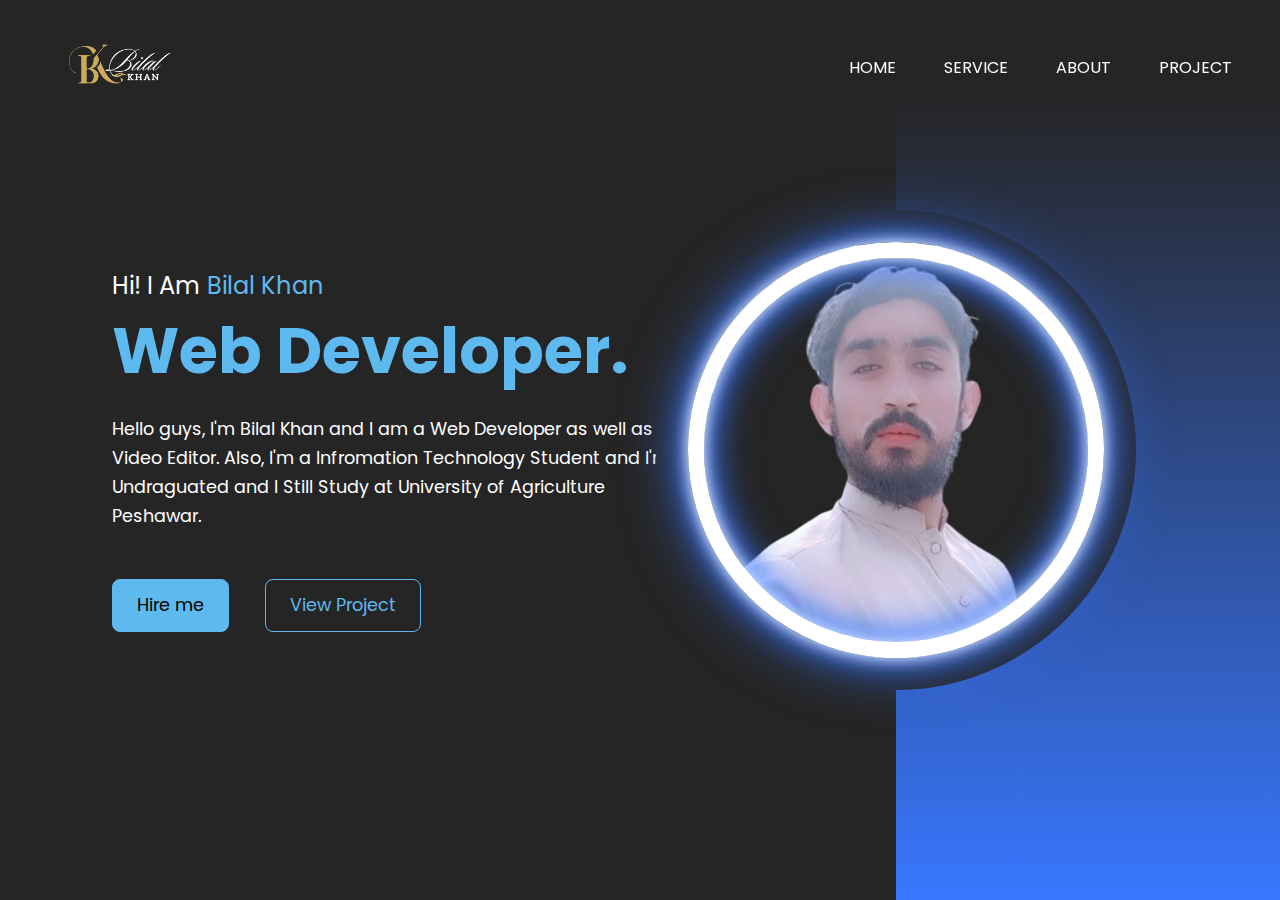
<file: Task Three Personal Portfolio Page/index.html>
<!DOCTYPE html>
<html lang="en">
  <head>
    <meta charset="UTF-8" />
    <meta name="viewport" content="width=device-width, initial-scale=1.0" />
    <title>Portfolio Website</title>
    <link rel="stylesheet" href="./style.css" />
    <link
      rel="stylesheet"
      href="https://cdnjs.cloudflare.com/ajax/libs/font-awesome/6.6.0/css/all.min.css"
      integrity="sha512-Kc323vGBEqzTmouAECnVceyQqyqdsSiqLQISBL29aUW4U/M7pSPA/gEUZQqv1cwx4OnYxTxve5UMg5GT6L4JJg=="
      crossorigin="anonymous"
      referrerpolicy="no-referrer"
    />
  </head>
  <body>
    <div class="portfolio-container">
      <div class="nav-bar">
        <div class="page-logo">
          <a href="./index.html">
            <img src="./Images/Bilal.png" alt="" />
          </a>
        </div>
        <ul class="navlist">
          <li>
            <a href="./index.html">Home</a>
          </li>
          <li>
            <a href="./services.html">Service</a>
          </li>
          <li>
            <a href="./about.html">About</a>
          </li>
          <li>
            <a href="./projects.html">Project</a>
          </li>
        </ul>
      </div>

      <div class="left-container">
        <div class="icons">
          <a href="https://www.facebook.com/" target="_blank">
            <i class="fa-brands fa-facebook-f"></i>
          </a>
          <a
            href="https://www.linkedin.com/in/muhammad-bilal-9aa754247/"
            target="_blank"
          >
            <i class="fa-brands fa-linkedin-in"></i>
          </a>
          <a
            href="https://www.youtube.com/@MuhammadBilal-rb6se"
            target="_blank"
          >
            <i class="fa-brands fa-youtube"></i>
          </a>
          <a href="https://www.instagram.com/mubilal8378/" target="_blank">
            <i class="fa-brands fa-instagram"></i>
          </a>
        </div>

        <div class="content">
          <p class="intro">Hi! I Am <span>Bilal Khan</span></p>
          <h1>Web Developer.</h1>
          <p class="detail">
            Hello guys, I'm Bilal Khan and I am a Web Developer as well as a
            Video Editor. Also, I'm a Infromation Technology Student and I'm
            Undraguated and I Still Study at University of Agriculture Peshawar.
          </p>
          <div class="btn-container">
            <button class="hire-me-btn">Hire me</button>
            <button class="view-pro-btn">View Project</button>
          </div>
        </div>
      </div>
      <div class="right-container"></div>
      <div class="design">
        <div class="circle"></div>
        <div class="circle"></div>
      </div>
    </div>
  </body>
</html>
</file>
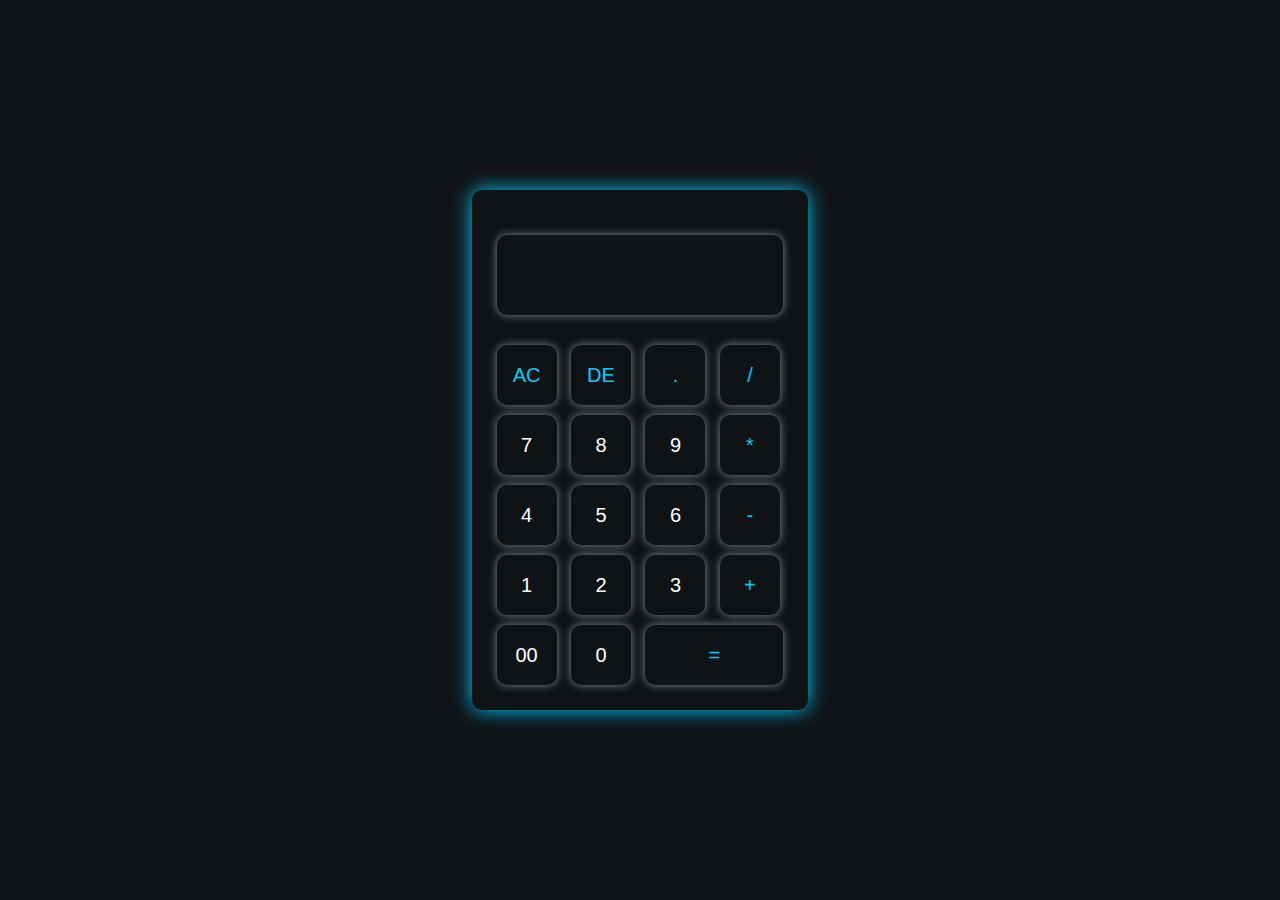
<file: Task Two Calculator/index.html>
<!DOCTYPE html>
<html lang="en">
  <head>
    <meta charset="UTF-8" />
    <meta name="viewport" content="width=device-width, initial-scale=1.0" />
    <title>Making Calculator</title>
    <link rel="stylesheet" href="./style.css" />
  </head>
  <body>
    <div class="container">
      <div class="calculator">
        <form action="">
          <div class="display">
            <input type="text" name="display" />
          </div>
          <div>
            <input
              type="button"
              value="AC"
              onclick="display.value = '' "
              class="operator"
            />
            <input
              type="button"
              value="DE"
              onclick="display.value = display.value.toString().slice(0,-1)"
              class="operator"
            />
            <input
              type="button"
              value="."
              onclick="display.value += '.' "
              class="operator"
            />
            <input
              type="button"
              value="/"
              onclick="display.value += '/' "
              class="operator"
            />
          </div>
          <div>
            <input type="button" value="7" onclick="display.value += '7'" />
            <input type="button" value="8" onclick="display.value += '8'" />
            <input type="button" value="9" onclick="display.value += '9'" />
            <input
              type="button"
              value="*"
              onclick="display.value += '*'"
              class="operator"
            />
          </div>
          <div>
            <input type="button" value="4" onclick="display.value += '4'" />
            <input type="button" value="5" onclick="display.value += '5'" />
            <input type="button" value="6" onclick="display.value += '6'" />
            <input
              type="button"
              value="-"
              onclick="display.value += '-'"
              class="operator"
            />
          </div>
          <div>
            <input type="button" value="1" onclick="display.value += '1'" />
            <input type="button" value="2" onclick="display.value += '2'" />
            <input type="button" value="3" onclick="display.value += '3'" />
            <input
              type="button"
              value="+"
              onclick="display.value += '+'"
              class="operator"
            />
          </div>
          <div>
            <input type="button" value="00" onclick="display.value += '00'" />
            <input type="button" value="0" onclick="display.value += '0'" />
            <input
              type="button"
              value="="
              onclick="display.value = eval(display.value)"
              class="equal operator"
            />
          </div>
        </form>
      </div>
    </div>
  </body>
</html>
</file>
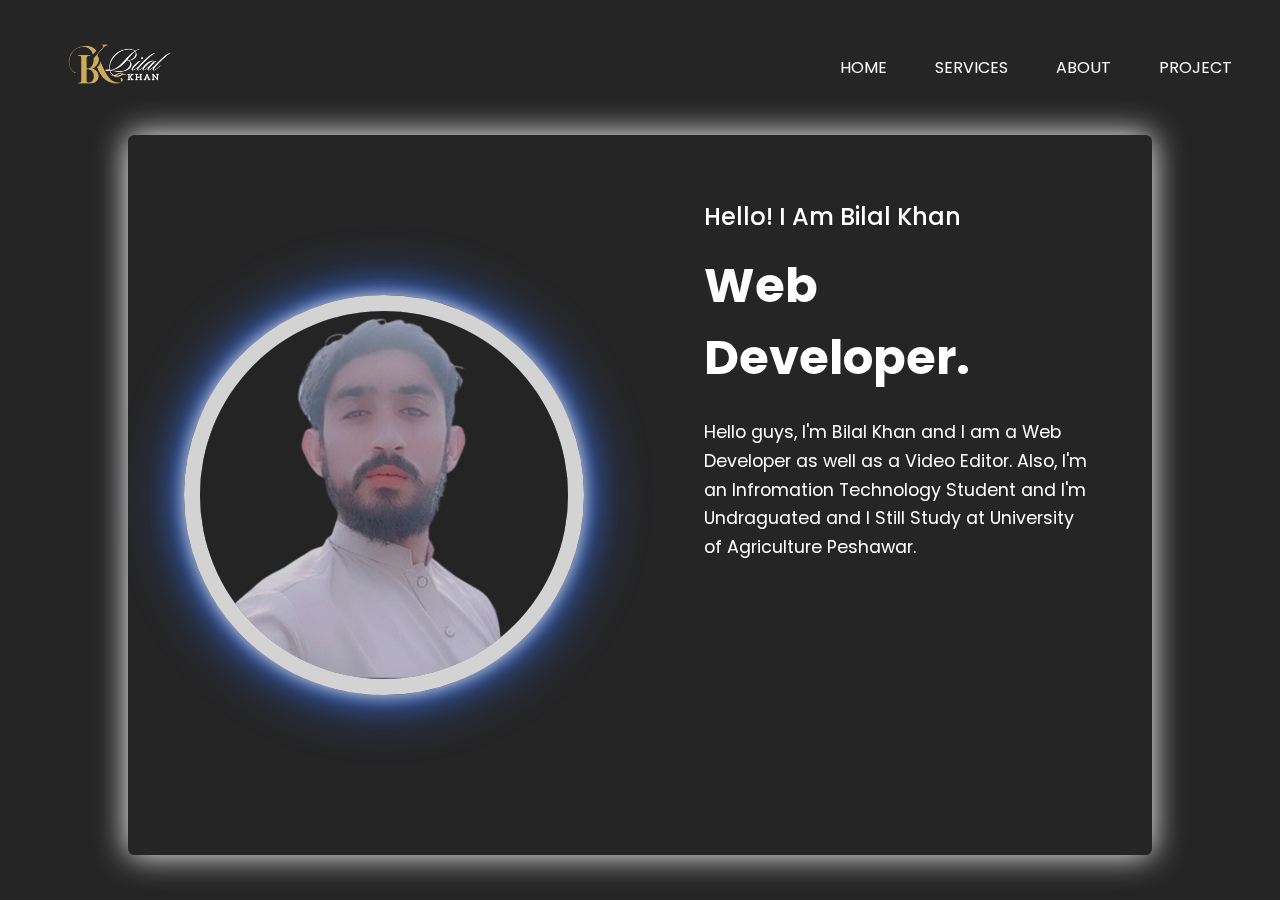
<file: Task Three Personal Portfolio Page/about.html>
<!DOCTYPE html>
<html lang="en">
  <head>
    <meta charset="UTF-8" />
    <meta name="viewport" content="width=device-width, initial-scale=1.0" />
    <title>About Page</title>
    <link rel="stylesheet" href="./style.css" />
    <style>
      #portfolio-container {
        background-color: #262525;
        width: 100%;
        height: 100vh;
        font-family: "Poppins", sans-serif;
      }
      #main {
        background-color: transparent;
        width: 80%;
        height: 80vh;
        position: absolute;
        top: 55%;
        left: 50%;
        transform: translate(-50%, -50%);
        box-shadow: 0 0 2rem #fff;
        border-radius: 0.4rem;
        display: flex;
      }
      #left-container {
        width: 50%;
        height: 100%;
        display: flex;
        justify-content: center;
        align-items: center;
      }

      #left-container img {
        width: 25rem;
        height: 25rem;
        border-radius: 50%;
        border: 1rem solid #fff;
        box-shadow: 0 0 1rem #fff, inset 0 0 1rem #fff, 0 0 2rem #3877ff,
          inset 0 0 2rem #3877ff, 0 0 4rem #3877ff, inset 0 0 3rem #3877ff;
        opacity: 0.8;
      }

      #right-container {
        width: 50%;
        height: 100%;
        padding: 4rem;
      }

      #right-container h2 {
        color: #fff;
        font-size: 1.5rem;
        margin-bottom: 1rem;
        font-weight: 500;
      }
      #right-container h1 {
        color: #fff;
        font-size: 3rem;
        margin-bottom: 1.5rem;
      }

      #right-container p {
        color: #fff;
        font-size: 1.1rem;
        line-height: 1.8rem;
      }
    </style>
  </head>
  <body>
    <div id="portfolio-container">
      <div class="nav-bar">
        <div class="page-logo">
          <a href="./index.html">
            <img src="./Images/Bilal.png" alt="" />
          </a>
        </div>
        <ul class="navlist">
          <li>
            <a href="./index.html">Home</a>
          </li>
          <li>
            <a href="./services.html">Services</a>
          </li>
          <li>
            <a href="./about.html">About</a>
          </li>
          <li>
            <a href="./projects.html">Project</a>
          </li>
        </ul>
      </div>
      <div id="main">
        <div id="left-container">
          <img src="./Images/profile-img-1.jpg" alt="" />
        </div>
        <div id="right-container">
          <h2>Hello! I Am Bilal Khan</h2>
          <h1>Web Developer.</h1>
          <p>
            Hello guys, I'm Bilal Khan and I am a Web Developer as well as a
            Video Editor. Also, I'm an Infromation Technology Student and I'm
            Undraguated and I Still Study at University of Agriculture Peshawar.
          </p>
        </div>
      </div>
    </div>
  </body>
</html>
</file>
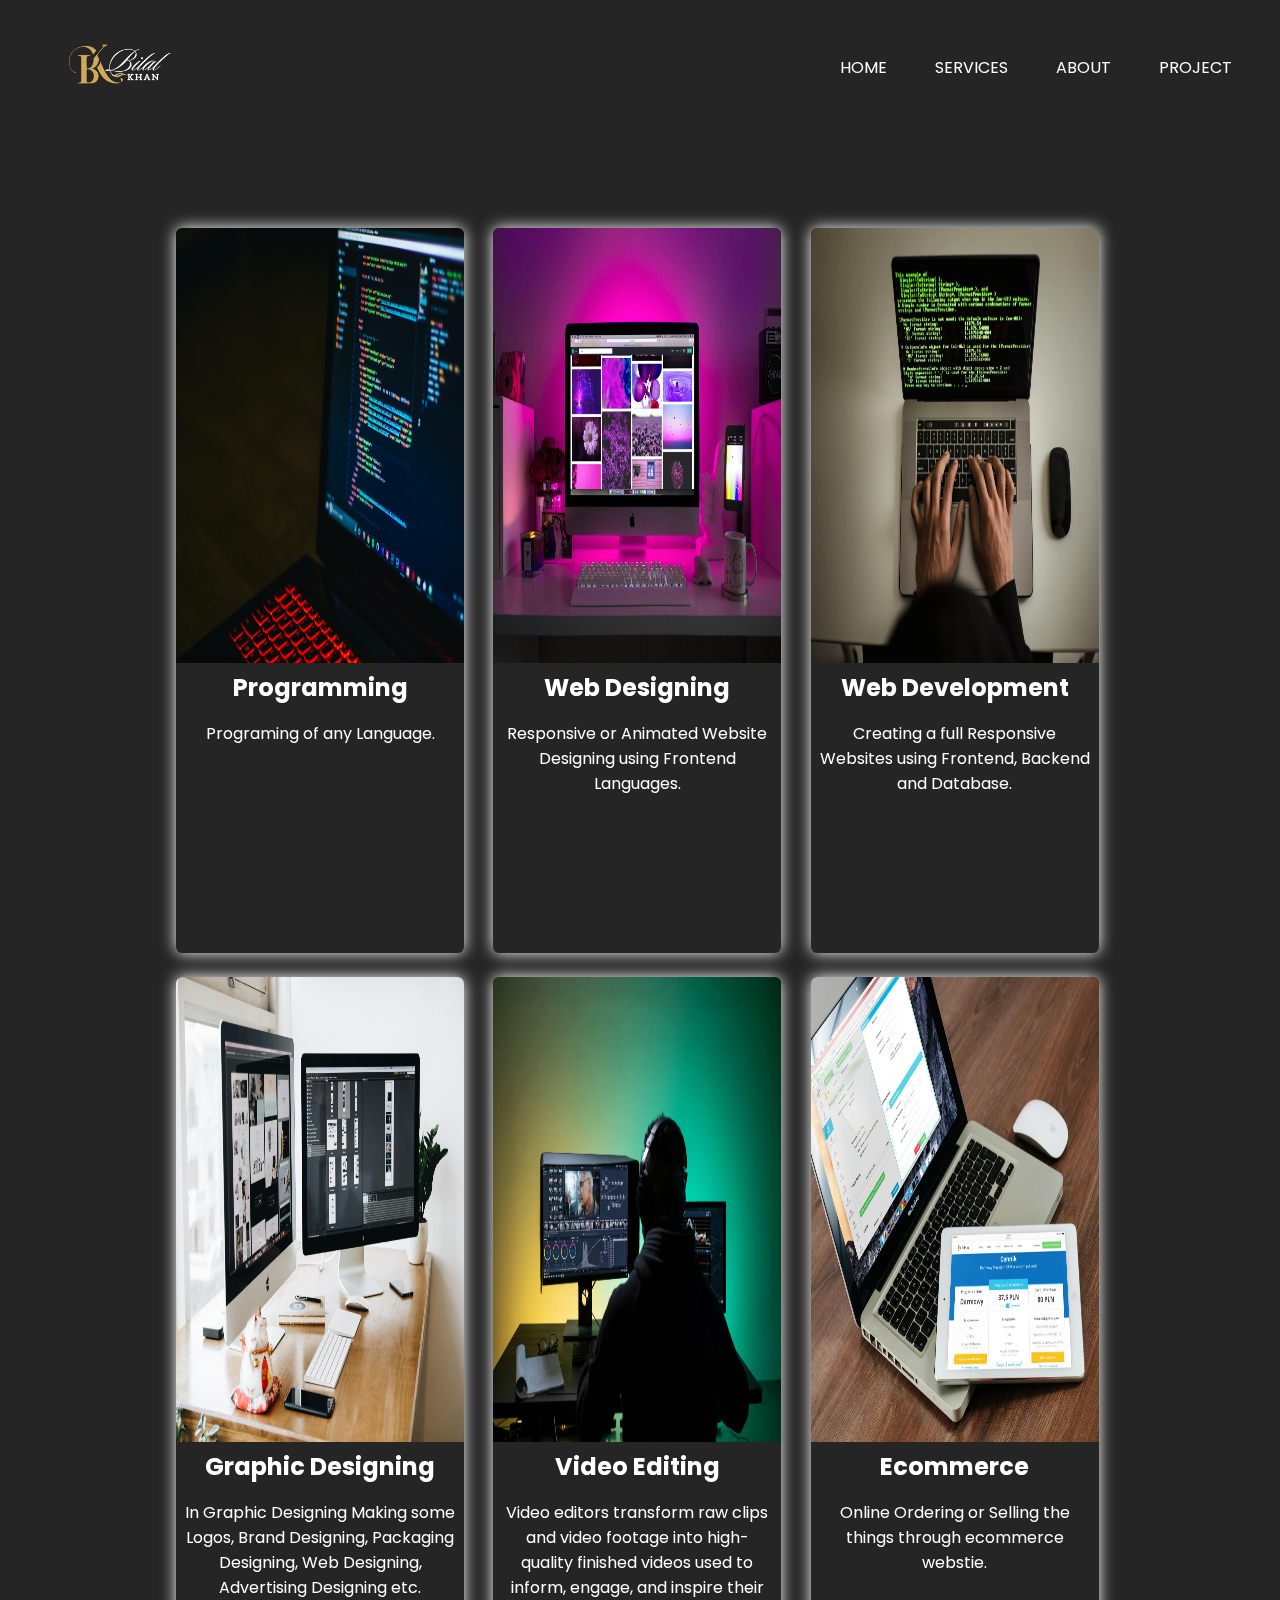
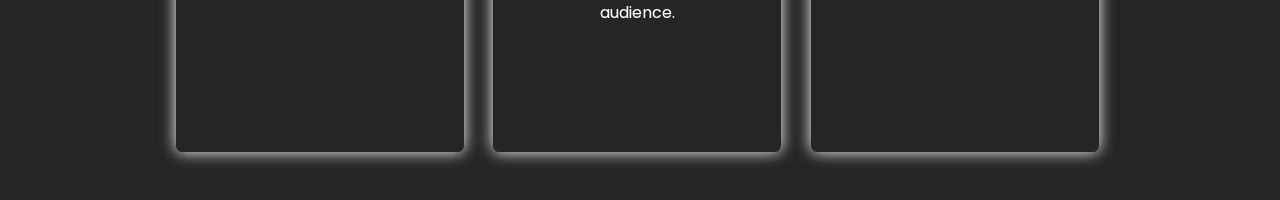
<file: Task Three Personal Portfolio Page/services.html>
<!DOCTYPE html>
<html lang="en">
  <head>
    <meta charset="UTF-8" />
    <meta name="viewport" content="width=device-width, initial-scale=1.0" />
    <title>Services Page</title>
    <link rel="stylesheet" href="./style.css" />
    <style>
      #portfolio-container {
        background-color: #262525;
        width: 100%;
        height: 200vh;
        font-family: "Poppins", sans-serif;
        position: relative;
      }

      .main-container {
        width: 80%;
        height: 90%;
        position: absolute;
        top: 55%;
        left: 50%;
        transform: translate(-50%, -50%);
        padding: 3rem;
        display: grid;
        grid-template-columns: 1fr 1fr 1fr;
        grid-gap: 1.5rem;
      }

      .products {
        width: 18rem;
        box-shadow: 0 0 1rem #fff;
        border-radius: 0.4rem;
        overflow: hidden;
        transition: all 0.5s;
        cursor: pointer;
      }

      .products:hover {
        box-shadow: 0 0 1rem #0cf;
        scale: 1.05;
      }

      .products img {
        width: 100%;
        height: 60%;
      }

      .products h2 {
        color: #fff;
        text-align: center;
        margin-bottom: 0.5rem;
      }

      .products p {
        text-align: center;
        color: #fff;
        padding: 0.5rem 0.5rem 1rem;
      }
    </style>
  </head>
  <body>
    <div id="portfolio-container">
      <div class="nav-bar">
        <div class="page-logo">
          <a href="./index.html">
            <img src="./Images/Bilal.png" alt="" />
          </a>
        </div>
        <ul class="navlist">
          <li>
            <a href="./index.html">Home</a>
          </li>
          <li>
            <a href="./services.html">Services</a>
          </li>
          <li>
            <a href="./about.html">About</a>
          </li>
          <li>
            <a href="./projects.html">Project</a>
          </li>
        </ul>
      </div>
      <div class="main-container">
        <div class="products">
          <img src="./Images/programming.jpg" alt="" />
          <h2>Programming</h2>
          <p>Programing of any Language.</p>
        </div>
        <div class="products">
          <img src="./Images/web-design.jpg" alt="" />
          <h2>Web Designing</h2>
          <p>
            Responsive or Animated Website Designing using Frontend Languages.
          </p>
        </div>
        <div class="products">
          <img src="./Images/web-developing.jpg" alt="" />
          <h2>Web Development</h2>
          <p>
            Creating a full Responsive Websites using Frontend, Backend and
            Database.
          </p>
        </div>
        <div class="products">
          <img src="./Images/graphic-designing.jpg" alt="" />
          <h2>Graphic Designing</h2>
          <p>
            In Graphic Designing Making some Logos, Brand Designing, Packaging
            Designing, Web Designing, Advertising Designing etc.
          </p>
        </div>
        <div class="products">
          <img src="./Images/video-editing.jpg" alt="" />
          <h2>Video Editing</h2>
          <p>
            Video editors transform raw clips and video footage into
            high-quality finished videos used to inform, engage, and inspire
            their audience.
          </p>
        </div>
        <div class="products">
          <img src="./Images/ecommerce.jpg" alt="" />
          <h2>Ecommerce</h2>
          <p>
            Online Ordering or Selling the things through ecommerce webstie.
          </p>
        </div>
      </div>
    </div>
  </body>
</html>
</file>
<file: Task Three Personal Portfolio Page/style.css>
@import url("https://fonts.googleapis.com/css2?family=Poppins:ital,wght@0,100;0,200;0,300;0,400;0,500;0,600;0,700;0,800;0,900;1,100;1,200;1,300;1,400;1,500;1,600;1,700;1,800;1,900&display=swap");

* {
  margin: 0;
  padding: 0;
  box-sizing: border-box;
  font-family: "Poppins", sans-serif;
}

.portfolio-container {
  width: 100%;
  min-height: 100vh;
  display: flex;
}

.nav-bar {
  display: flex;
  justify-content: space-between;
  align-items: center;
  width: 100%;
  height: 15vh;
  position: fixed;
}

.navlist {
  display: flex;
  justify-self: center;
  align-items: center;
}

.navlist li {
  list-style: none;
  margin-right: 3rem;
}

.page-logo img {
  width: 8rem;
  margin-left: 3rem;
}

.navlist li a {
  text-decoration: none;
  text-transform: uppercase;
  font-size: 1rem;
  color: #fff;
  transition: 0.2s;
}

.navlist li a:hover {
  border-bottom: 0.1rem solid #fff;
  color: #5db9ee;
}

.left-container,
.right-container {
  height: 100vh;
  display: flex;
  align-items: center;
}

.left-container {
  width: 70%;
  background-color: #262525;
  padding-left: 3rem;
}

.right-container {
  width: 30%;
  background: linear-gradient(#262525 10%, #3877ff);
}

.icons .fa-brands {
  color: #fff;
  font-size: 1.5rem;
}

.icons .fa-brands:hover {
  background: linear-gradient(#fff, #3877ff);
  -webkit-background-clip: text;
  -webkit-text-fill-color: transparent;
  cursor: pointer;
}

.icons {
  display: flex;
  justify-content: center;
  align-items: center;
  flex-direction: column;
  gap: 3rem;
}

.content {
  margin-left: 4rem;
}

.content .intro {
  font-size: 1.5rem;
  color: #fff;
}

.content .intro span {
  color: #5db9ee;
}

.content h1 {
  font-size: 4rem;
  color: #5db9ee;
}

.content .detail {
  color: #fff;
  max-width: 35rem;
  font-size: 1.1rem;
  line-height: 1.8rem;
  margin: 1.1rem 0 3rem 0;
}

.btn-container button {
  border: 0.1rem solid #5db9ee;
  font-size: 1.1rem;
  padding: 0.8rem 1.5rem;
  background-color: transparent;
  border-radius: 0.5rem;
  transition: 0.5s ease;
  cursor: pointer;
}

.btn-container .hire-me-btn {
  background-color: #5db9ee;
}

.btn-container .hire-me-btn:hover {
  background-color: transparent;
  color: #5db9ee;
}

.btn-container .view-pro-btn {
  background-color: transparent;
  color: #5db9ee;
  margin-left: 2rem;
}

.btn-container .view-pro-btn:hover {
  background-color: #5db9ee;
  color: #262525;
}

.design .circle {
  aspect-ratio: 1;
  position: absolute;
  border-radius: 50%;
  top: 50%;
  left: 70%;
  transform: translate(-50%, -50%);
}

.circle:nth-child(1) {
  background: linear-gradient(90deg, #262525 50%, #262525 50%);
  width: 30rem;
}

.circle:nth-child(2) {
  background-image: url("./Images/profile-img-1.jpg");
  background-size: 100%;
  background-repeat: no-repeat;
  width: 26rem;
  border: 1rem solid #fff;
  box-shadow: 0 0 1rem #fff, inset 0 0 1rem #fff, 0 0 2rem #3877ff,
    inset 0 0 2rem #3877ff, 0 0 4rem #3877ff, inset 0 0 3rem #3877ff;
}
</file>
<file: Task Two Calculator/style.css>
* {
  margin: 0;
  padding: 0;
  box-sizing: border-box;
  font-family: "Poppins", sans-serif;
}

.container {
  width: 100%;
  height: 100vh;
  background-color: #101316;
  display: flex;
  justify-content: center;
  align-items: center;
}

.calculator {
  background-color: transparent;
  padding: 20px;
  border-radius: 10px;
  box-shadow: 0 0 20px #0cf;
}

.calculator form input {
  width: 60px;
  height: 60px;
  border-radius: 10px;
  border: none;
  outline: none;
  margin: 5px;
  font-size: 20px;
  box-shadow: 0px 0px 8px rgba(255, 255, 255, 0.5);
  background-color: transparent;
  color: #fff;
  cursor: pointer;
  transition: scale 1s, color 0.1s;
}

.calculator form input:hover {
  scale: 0.9;
}

.calculator form input:active {
  color: red;
  scale: 1.2;
}

form .display {
  display: flex;
  justify-content: flex-end;
  margin: 20px 0;
}

form .display input {
  width: 50px;
  flex-grow: 1;
  padding: 40px 5px;
  text-align: right;
  font-size: 45px;
}

form .display input:hover {
  scale: 1;
}

form input.equal {
  width: 138px;
}

form input.operator {
  color: #0cf;
}

@media screen and max-width() {
}
</file>
